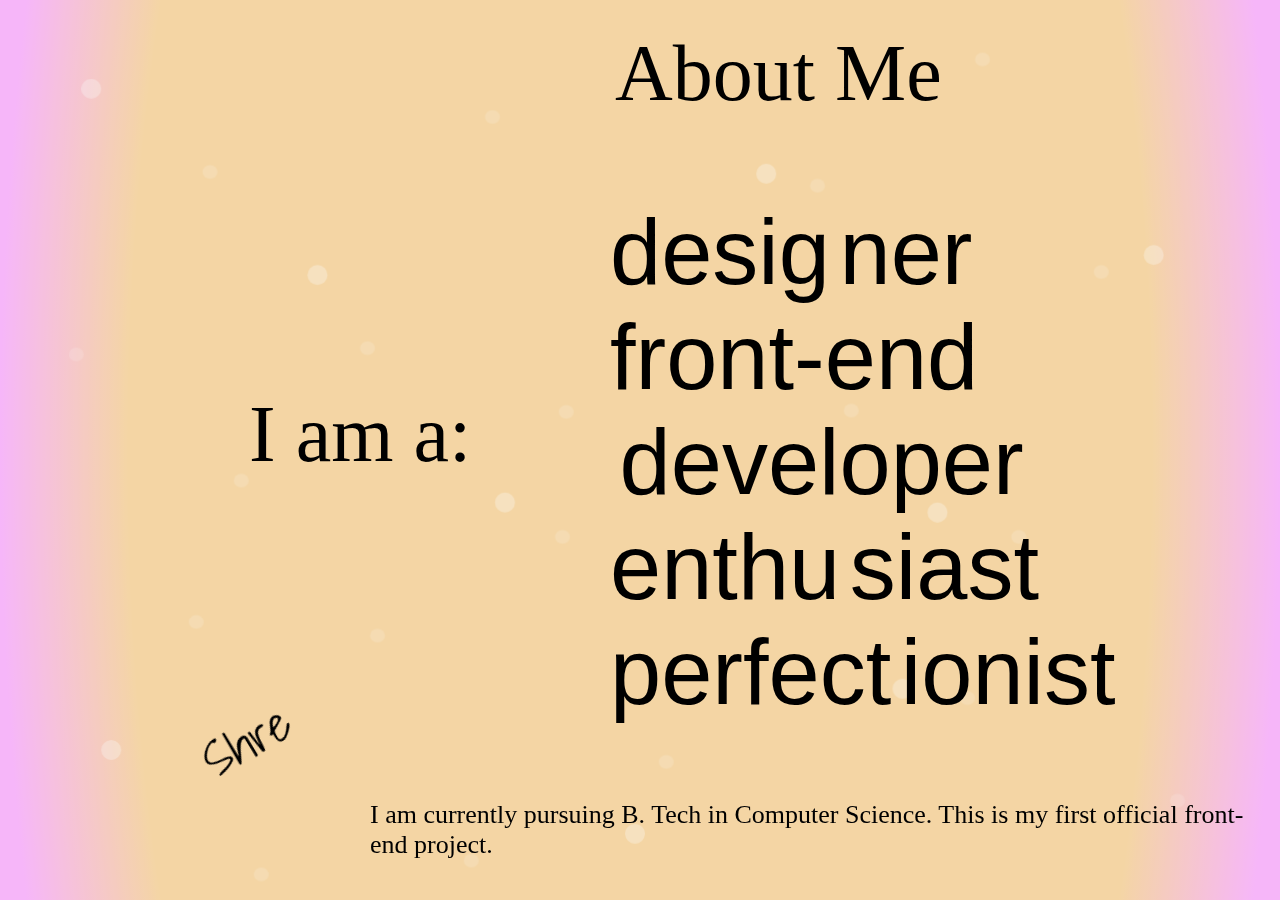
<file: About.html>
<!DOCTYPE html>
<html lang="en">

<head>
  <meta charset="UTF-8">
  <meta http-equiv="X-UA-Compatible" content="IE=edge">
  <meta name="viewport" content="width=device-width, initial-scale=1.0">
  <title>About Me</title>
  <link rel="stylesheet" href="about.css">
  <link href="https://fonts.googleapis.com/css2?family=Shadows+Into+Light&display=swap" rel="stylesheet">
</head>

<body>
  <a href="index.html">
    <div id="homeicon-btn"><img id="homeicon-btn-img" src="homeicon.png" alt=""></div>
  </a>

  <div class="hero">

    <div class="snow">
      <svg xmlns="http://www.w3.org/2000/svg" viewBox="0 0 1024 1536" preserveAspectRatio="xMidYMax slice">
        <g fill="#FFF" fill-opacity=".15" transform="translate(55 42)">
          <g id="snow-bottom-layer">
            <ellipse cx="6" cy="1009.5" rx="6" ry="5.5" />
            <ellipse cx="138" cy="1110.5" rx="6" ry="5.5" />
            <ellipse cx="398" cy="1055.5" rx="6" ry="5.5" />
            <ellipse cx="719" cy="1284.5" rx="6" ry="5.5" />
            <ellipse cx="760" cy="1155.5" rx="6" ry="5.5" />
            <ellipse cx="635" cy="1459.5" rx="6" ry="5.5" />
            <ellipse cx="478" cy="1335.5" rx="6" ry="5.5" />
            <ellipse cx="322" cy="1414.5" rx="6" ry="5.5" />
            <ellipse cx="247" cy="1234.5" rx="6" ry="5.5" />
            <ellipse cx="154" cy="1425.5" rx="6" ry="5.5" />
            <ellipse cx="731" cy="773.5" rx="6" ry="5.5" />
            <ellipse cx="599" cy="874.5" rx="6" ry="5.5" />
            <ellipse cx="339" cy="819.5" rx="6" ry="5.5" />
            <ellipse cx="239" cy="1004.5" rx="6" ry="5.5" />
            <ellipse cx="113" cy="863.5" rx="6" ry="5.5" />
            <ellipse cx="102" cy="1223.5" rx="6" ry="5.5" />
            <ellipse cx="395" cy="1155.5" rx="6" ry="5.5" />
            <ellipse cx="826" cy="943.5" rx="6" ry="5.5" />
            <ellipse cx="626" cy="1054.5" rx="6" ry="5.5" />
            <ellipse cx="887" cy="1366.5" rx="6" ry="5.5" />
            <ellipse cx="6" cy="241.5" rx="6" ry="5.5" />
            <ellipse cx="138" cy="342.5" rx="6" ry="5.5" />
            <ellipse cx="398" cy="287.5" rx="6" ry="5.5" />
            <ellipse cx="719" cy="516.5" rx="6" ry="5.5" />
            <ellipse cx="760" cy="387.5" rx="6" ry="5.5" />
            <ellipse cx="635" cy="691.5" rx="6" ry="5.5" />
            <ellipse cx="478" cy="567.5" rx="6" ry="5.5" />
            <ellipse cx="322" cy="646.5" rx="6" ry="5.5" />
            <ellipse cx="247" cy="466.5" rx="6" ry="5.5" />
            <ellipse cx="154" cy="657.5" rx="6" ry="5.5" />
            <ellipse cx="731" cy="5.5" rx="6" ry="5.5" />
            <ellipse cx="599" cy="106.5" rx="6" ry="5.5" />
            <ellipse cx="339" cy="51.5" rx="6" ry="5.5" />
            <ellipse cx="239" cy="236.5" rx="6" ry="5.5" />
            <ellipse cx="113" cy="95.5" rx="6" ry="5.5" />
            <ellipse cx="102" cy="455.5" rx="6" ry="5.5" />
            <ellipse cx="395" cy="387.5" rx="6" ry="5.5" />
            <ellipse cx="826" cy="175.5" rx="6" ry="5.5" />
            <ellipse cx="626" cy="286.5" rx="6" ry="5.5" />
            <ellipse cx="887" cy="598.5" rx="6" ry="5.5" />
          </g>
        </g>
        <g fill="#FFF" fill-opacity=".3" transform="translate(65 63)">
          <g id="snow-top-layer">
            <circle cx="8" cy="776" r="8" />
            <circle cx="189" cy="925" r="8" />
            <circle cx="548" cy="844" r="8" />
            <circle cx="685" cy="1115" r="8" />
            <circle cx="858" cy="909" r="8" />
            <circle cx="874" cy="1438" r="8" transform="rotate(180 874 1438)" />
            <circle cx="657" cy="1256" r="8" transform="rotate(180 657 1256)" />
            <circle cx="443" cy="1372" r="8" transform="rotate(180 443 1372)" />
            <circle cx="339" cy="1107" r="8" transform="rotate(180 339 1107)" />
            <circle cx="24" cy="1305" r="8" transform="rotate(180 24 1305)" />
            <circle cx="8" cy="8" r="8" />
            <circle cx="189" cy="157" r="8" />
            <circle cx="548" cy="76" r="8" />
            <circle cx="685" cy="347" r="8" />
            <circle cx="858" cy="141" r="8" />
            <circle cx="874" cy="670" r="8" transform="rotate(180 874 670)" />
            <circle cx="657" cy="488" r="8" transform="rotate(180 657 488)" />
            <circle cx="443" cy="604" r="8" transform="rotate(180 443 604)" />
            <circle cx="339" cy="339" r="8" transform="rotate(180 339 339)" />
            <circle cx="24" cy="537" r="8" transform="rotate(180 24 537)" />
          </g>
        </g>
      </svg>
    </div>
  </div>
  <div class="about-me-title">About Me</div>
  <div class="i-am">I am a:</div>

  <div class="title">
    <span class="title-word title-word-1">desig</span>
    <span class="title-word title-word-2">ner</span>
    <br>
    <span class="title-word title-word-3">front-end</span>
    <span class="title-word title-word-4">&nbspdeveloper</span>
    <br>
    <span class="title-word title-word-5">enthu</span>
    <span class="title-word title-word-6">siast</span>
    <br>
    <span class="title-word title-word-7">perfect</span>
    <span class="title-word title-word-8">ionist</span>
  </div>

  <div id="my-name"></div>
  <div class="info">I am currently pursuing B. Tech in Computer Science. This is my first official front-end project.
  </div>


  <script src="about.js"></script>
</body>

</html>
</file>
<file: about.css>
.hero {
    opacity: 0.7;
    background-image: radial-gradient(50% 176%, rgb(247, 197, 127) 80%, rgb(250, 153, 248) 100%);
    min-height: 100vh;
    /* min-height: 30rem; */
    position: relative;
    overflow: hidden;
    display: flex;
    justify-content: center;
    align-content: center;
    margin-top: -8px;
    margin-left: -8px;
    margin-right: -8px;
    margin-bottom: -8px;

    &__content {
        position: relative;
        align-self: center;
        padding: 3rem 0;
    }
}

.snow {
    position: absolute;
    min-width: 100vw;
    min-height: 100vh;
    height: 100%;
    width: 100%;
    top: 0;
    left: 0;
}

.snow .svg {
    position: absolute;
    width: 100%;
    height: 100%;
}

#snow-top-layer {
    will-change: transform;
    transform: translateY(-768px);
    animation: fall 22.5s infinite linear;
}

#snow-bottom-layer {
    will-change: transform;
    transform: translateY(-768px);
    animation: fall 45s infinite linear;
}

@keyframes fall {

    100% {
        transform: translateY(0);
    }

}

body {
    background-color: rgb(237, 251, 251);
}

.i-am {
    position: absolute;
    top: 389px;
    left: 249px;
    font-size: 80px;
}

.title {
    position: absolute;
    top: 200px;
    left: 610px;
    font-size: 92px;
    font-family: Impact, Haettenschweiler, 'Arial Narrow Bold', sans-serif;
}

.title-word {
    animation: color-animation 4s linear infinite;
}

.title-word-1 {
    --color-1: #DF8453;
    --color-2: #3D8DAE;
    --color-3: #E4A9A8;
}

.title-word-2 {
    --color-1: #DBAD4A;
    --color-2: #ACCFCB;
    --color-3: #f4af38;
    margin-left: -16px;
}

.title-word-3 {
    --color-1: #ACCFCB;
    --color-2: #E4A9A8;
    --color-3: #ACCFCB;
}

.title-word-4 {
    --color-1: #3D8DAE;
    --color-2: #DF8453;
    --color-3: #E4A9A8;
    margin-left: -16px;
}

.title-word-5 {
    --color-1: #DF8453;
    --color-2: #3D8DAE;
    --color-3: #E4A9A8;
}

.title-word-6 {
    --color-1: #DBAD4A;
    --color-2: #ACCFCB;
    --color-3: #f4af38;
    margin-left: -16px;
}

.title-word-7 {
    --color-1: #ACCFCB;
    --color-2: #E4A9A8;
    --color-3: #ACCFCB;
}

.title-word-8 {
    --color-1: #3D8DAE;
    --color-2: #DF8453;
    --color-3: #E4A9A8;
    margin-left: -16px;
}

@keyframes color-animation {
    0% {
        color: var(--color-1)
    }

    32% {
        color: var(--color-1)
    }

    33% {
        color: var(--color-2)
    }

    65% {
        color: var(--color-2)
    }

    66% {
        color: var(--color-3)
    }

    99% {
        color: var(--color-3)
    }

    100% {
        color: var(--color-1)
    }
}

.about-me-title {
    position: absolute;
    top: 28px;
    left: 615px;
    font-size: 80px;
}

#my-name {
    position: absolute;
    top: 700px;
    left: 200px;
    color: black;
    font-size: 50px;
    font-family: 'Shadows Into Light', cursive;
    transform: rotate(-30deg);
}

.info {
    position: absolute;
    top: 800px;
    left: 370px;
    color: black;
    font-size: 26px;
}

/* shake text */
.about-me-title {
    animation: shake-vertical 8000ms ease-in-out infinite;
}

@keyframes shake-vertical {
    2% {
        transform: translate(0, 6px) rotate(0);
    }

    4% {
        transform: translate(0, -1px) rotate(0);
    }

    6% {
        transform: translate(0, 7px) rotate(0);
    }

    8% {
        transform: translate(0, -2px) rotate(0);
    }

    10% {
        transform: translate(0, 9px) rotate(0);
    }

    12% {
        transform: translate(0, 0px) rotate(0);
    }

    14% {
        transform: translate(0, 3px) rotate(0);
    }

    16% {
        transform: translate(0, -6px) rotate(0);
    }

    18% {
        transform: translate(0, 0px) rotate(0);
    }

    20% {
        transform: translate(0, -2px) rotate(0);
    }

    22% {
        transform: translate(0, 1px) rotate(0);
    }

    24% {
        transform: translate(0, -3px) rotate(0);
    }

    26% {
        transform: translate(0, 4px) rotate(0);
    }

    28% {
        transform: translate(0, 0px) rotate(0);
    }

    30% {
        transform: translate(0, -8px) rotate(0);
    }

    32% {
        transform: translate(0, 6px) rotate(0);
    }

    34% {
        transform: translate(0, -6px) rotate(0);
    }

    36% {
        transform: translate(0, 4px) rotate(0);
    }

    38% {
        transform: translate(0, -2px) rotate(0);
    }

    40% {
        transform: translate(0, 8px) rotate(0);
    }

    42% {
        transform: translate(0, -9px) rotate(0);
    }

    44% {
        transform: translate(0, -3px) rotate(0);
    }

    46% {
        transform: translate(0, 0px) rotate(0);
    }

    48% {
        transform: translate(0, -7px) rotate(0);
    }

    50% {
        transform: translate(0, 0px) rotate(0);
    }

    52% {
        transform: translate(0, 3px) rotate(0);
    }

    54% {
        transform: translate(0, -4px) rotate(0);
    }

    56% {
        transform: translate(0, 3px) rotate(0);
    }

    58% {
        transform: translate(0, -9px) rotate(0);
    }

    60% {
        transform: translate(0, 9px) rotate(0);
    }

    62% {
        transform: translate(0, -6px) rotate(0);
    }

    64% {
        transform: translate(0, 0px) rotate(0);
    }

    66% {
        transform: translate(0, -4px) rotate(0);
    }

    68% {
        transform: translate(0, 1px) rotate(0);
    }

    70% {
        transform: translate(0, -5px) rotate(0);
    }

    72% {
        transform: translate(0, 0px) rotate(0);
    }

    74% {
        transform: translate(0, -6px) rotate(0);
    }

    76% {
        transform: translate(0, 3px) rotate(0);
    }

    78% {
        transform: translate(0, -3px) rotate(0);
    }

    80% {
        transform: translate(0, 6px) rotate(0);
    }

    82% {
        transform: translate(0, -2px) rotate(0);
    }

    84% {
        transform: translate(0, 3px) rotate(0);
    }

    86% {
        transform: translate(0, 1px) rotate(0);
    }

    88% {
        transform: translate(0, -1px) rotate(0);
    }

    90% {
        transform: translate(0, 8px) rotate(0);
    }

    92% {
        transform: translate(0, -2px) rotate(0);
    }

    94% {
        transform: translate(0, 2px) rotate(0);
    }

    96% {
        transform: translate(0, -6px) rotate(0);
    }

    98% {
        transform: translate(0, 9px) rotate(0);
    }

    0%,
    100% {
        transform: translate(0, 0) rotate(0);
    }
}

#homeicon-btn {
	position: absolute;
	top: 26px;
	left: 1450px;
	cursor: pointer;
    z-index: 20;
}

#homeicon-btn-img {
	height: 30px;
	width: 30px;
}
</file>
